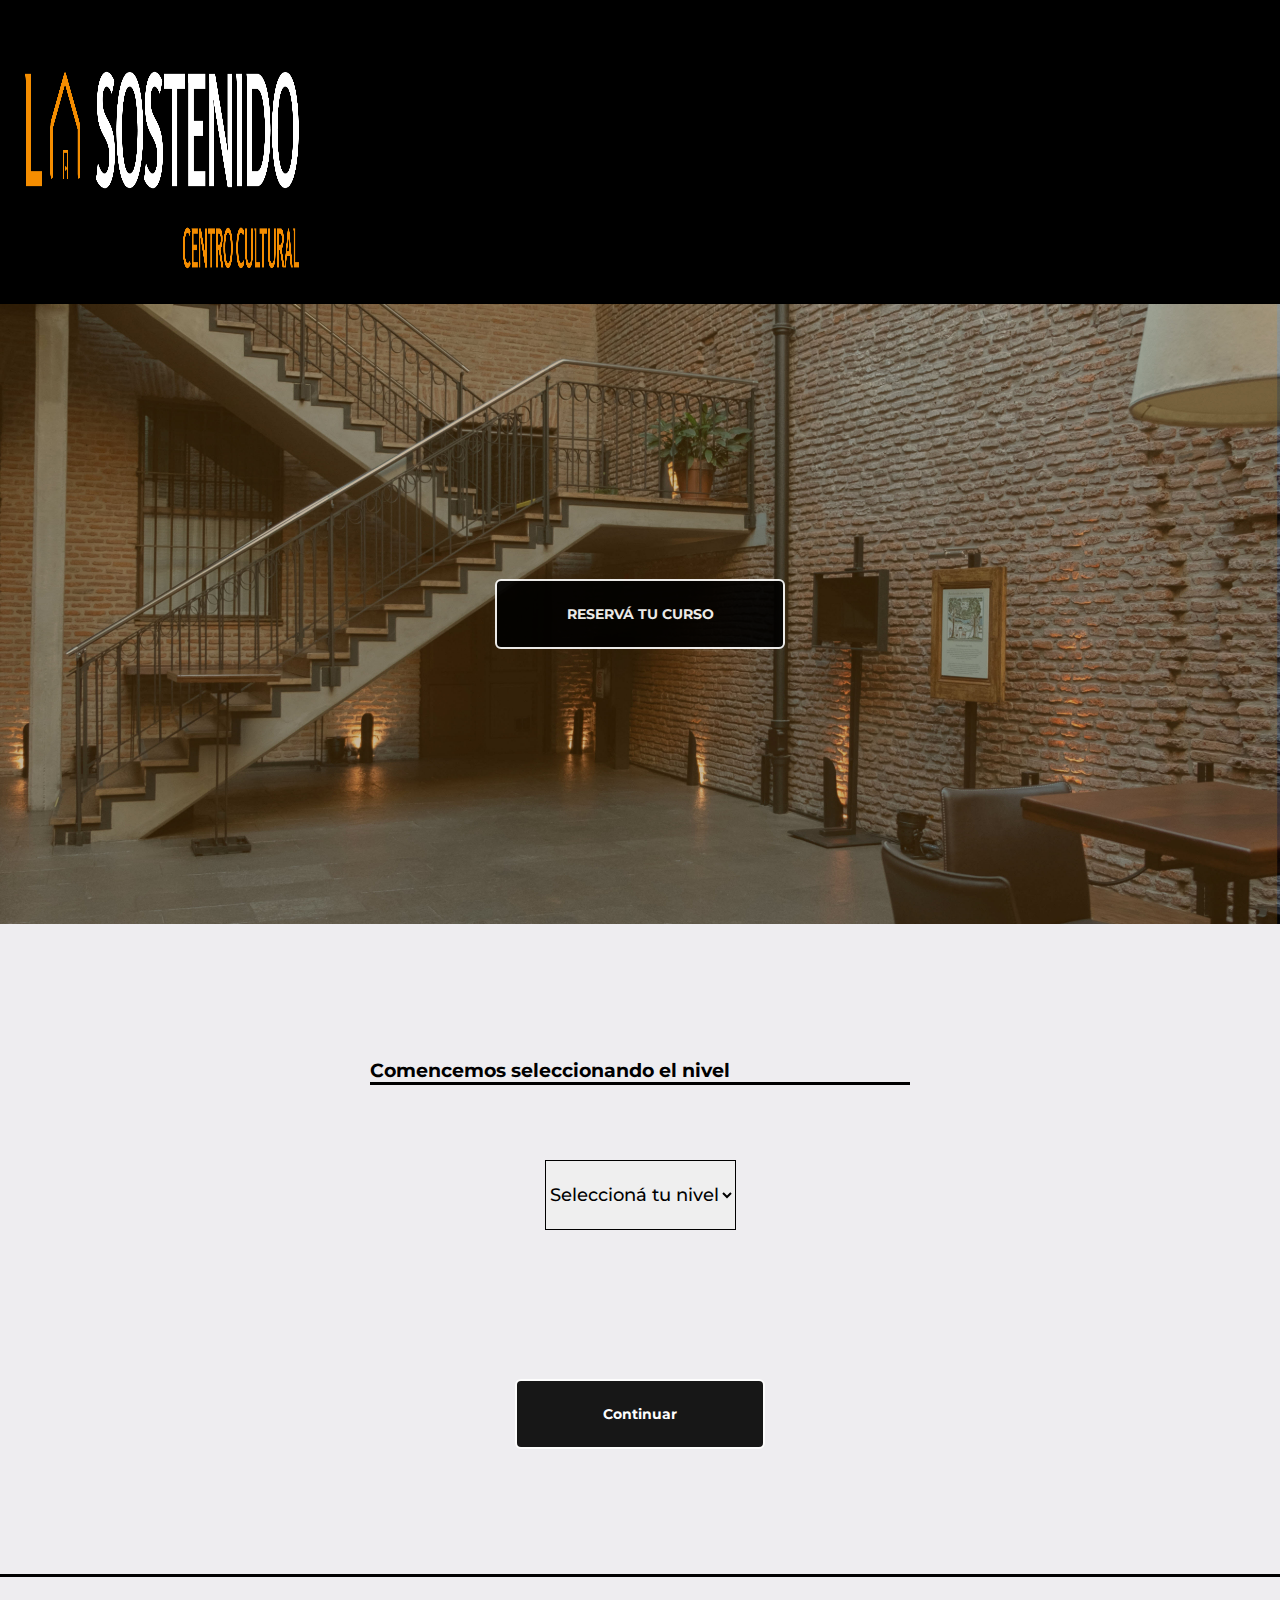
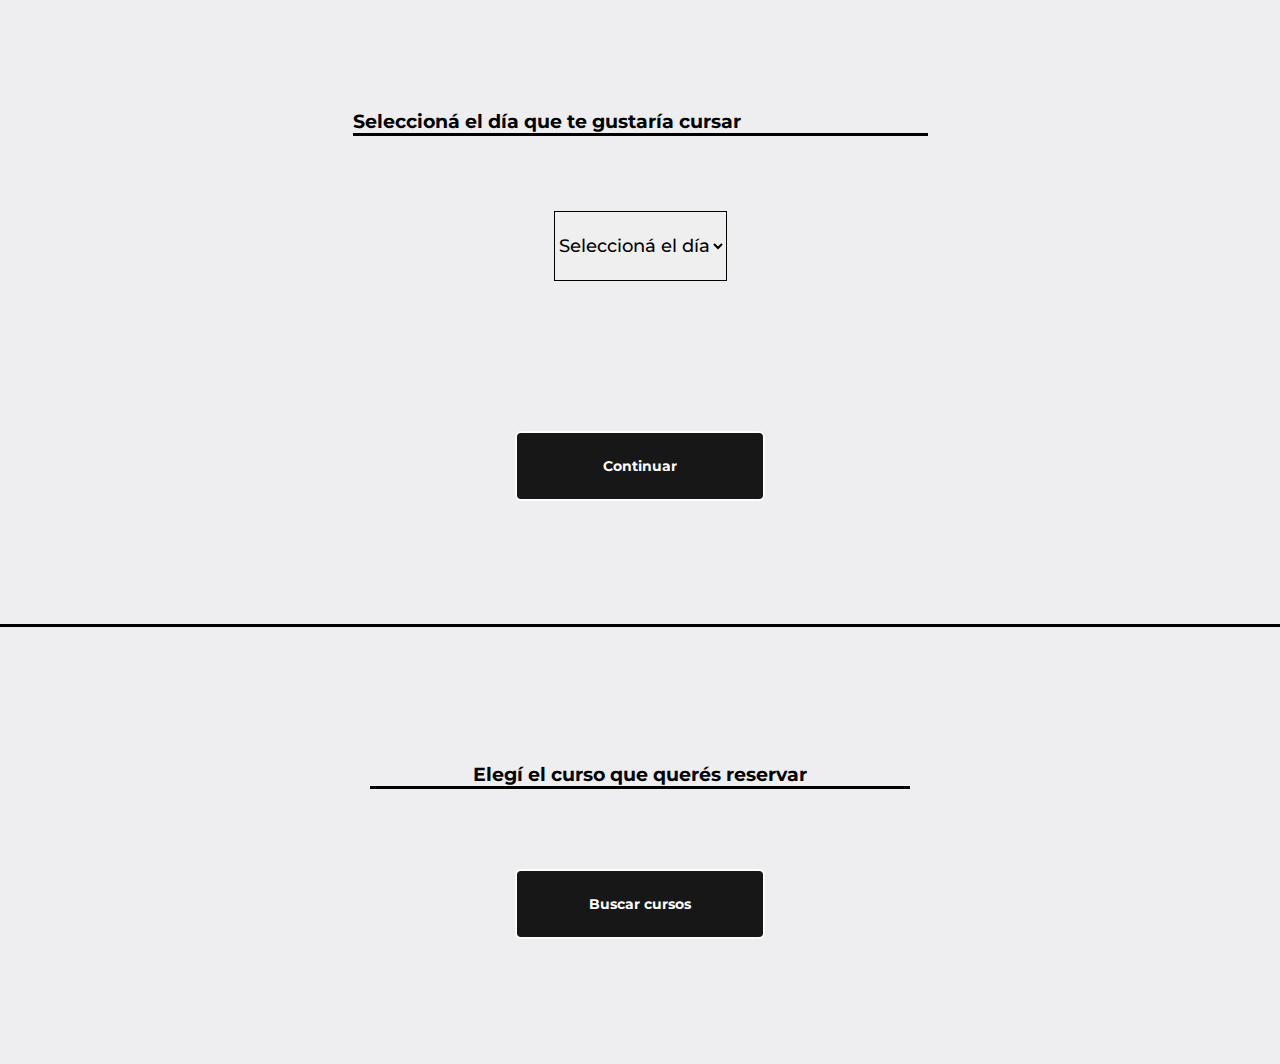
<file: index.html>
<!DOCTYPE html>
<html lang="en">

<head>
    <meta charset="UTF-8">
    <meta http-equiv="X-UA-Compatible" content="IE=edge">
    <meta name="viewport" content="width=device-width, initial-scale=1.0">
    <link rel="shortcut icon" href="./Logo/Favicon.png">
    <!--fonts-->
    <link href="https://fonts.googleapis.com/css2?family=Quicksand:wght@300;400;500&display=swap" rel="stylesheet">
    <link rel="preconnect" href="https://fonts.googleapis.com">
    <link rel="preconnect" href="https://fonts.gstatic.com" crossorigin>
    <link href="https://fonts.googleapis.com/css2?family=Titillium+Web:wght@200&display=swap" rel="stylesheet">
    <link rel="preconnect" href="https://fonts.googleapis.com">
    <link rel="preconnect" href="https://fonts.gstatic.com" crossorigin>
    <link href="https://fonts.googleapis.com/css2?family=Barlow:wght@200;300;400;500;600;700;800;900&display=swap"
        rel="stylesheet">
    <link rel="preconnect" href="https://fonts.googleapis.com">
    <link rel="preconnect" href="https://fonts.gstatic.com" crossorigin>
    <link href="https://fonts.googleapis.com/css2?family=Poppins:wght@200;300;400;500;700&display=swap"
        rel="stylesheet">
    <link rel="preconnect" href="https://fonts.googleapis.com">
    <link rel="preconnect" href="https://fonts.gstatic.com" crossorigin>
    <link
        href="https://fonts.googleapis.com/css2?family=Montserrat:ital,wght@0,300;0,400;0,500;0,600;1,200;1,300;1,400;1,500&display=swap"
        rel="stylesheet">

    <!-- Css boostrap -->

    <link href="https://cdn.jsdelivr.net/npm/bootstrap@5.1.3/dist/css/bootstrap.min.css" rel="stylesheet"
        integrity="sha384-1BmE4kWBq78iYhFldvKuhfTAU6auU8tT94WrHftjDbrCEXSU1oBoqyl2QvZ6jIW3" crossorigin="anonymous">
    <!--Mi css-->
    <link rel="stylesheet" href="./Paginas/estilos.css">
    <title>La Sostenido C.C</title>
</head>

<body>
    <header class="sticky-top">


        <nav class="navbar navbar-expand-lg navbar-dark bgHeader ">
            <div class="container-fluid">
                <a class="navbar-brand" href="./index.html"><img src="./Logo/Logo prueba3.png" alt="Logo header"
                        class="img-fluid marginLogo" width="300px" height="300px"></a>
                
            </div>
        </nav>
    </header>
    <section class="bodyImagenPrincipal">


        <div class="botonReservas">
            <a type="button" href="#reserva" class="btn btn-dark  buttonRadiousAndMore">RESERVÁ TU CURSO</a>

        </div>
    </section>

    <section id="reserva" class="contenedorSeleccionNivel">

        <div class="containerDesplegableyTitulo">
            <div class="tituloSubrayado">
                <h3 class="tituloContainerDesplegable">Comencemos seleccionando el nivel</h3>
            </div>


            <select id="selectNivel" class="form-select text-black bg-light labelBGAndMore" aria-label="">
                <option selected>Seleccioná tu nivel</option>
                <option class="desplegableNivel" id="1" value="Inicial">Inicial</option>
                <option class="desplegableNivel" id="2" value="Intermedio">Intermedio</option>
                <option class="desplegableNivel" id="3" value="Avanzado">Avanzado</option>
            </select>
            <div id="errorSeleccionNivel">

            </div>

            <a type="button" href="#eligeDia" id="continuarValidaNivel"
                class="btn btn-dark  buttonRadiousAndMoreContinue">Continuar</a>

        </div>
    </section>

    <section id="eligeDia" class="contenedorSeleccionDia">

        <div class="containerDesplegableyTitulo">
            <div class="tituloSubrayadoDia">
                <h3 class="tituloContainerDesplegable">Seleccioná el día que te gustaría cursar</h3>
            </div>
            <select id="selectDia" class="form-select text-black bg-light labelBGAndMore" aria-label="">
                <option selected>Seleccioná el día</option>
                <option class="desplegableNivel" id="Lunes" value="Lunes">Lunes</option>
                <option class="desplegableNivel" id="Martes" value="Martes">Martes</option>
                <option class="desplegableNivel" id="Miercoles" value="Miercoles">Miercoles</option>
                <option class="desplegableNivel" id="Jueves" value="Jueves">Jueves</option>
                <option class="desplegableNivel" id="Viernes" value="Viernes">Viernes</option>
                <option class="desplegableNivel" id="Sabado" value="Sabado">Sabado</option>

            </select>
            <div id="errorSeleccionDia">

            </div>

            <div class="botonContinuar" id="continuarValidaDia">
                <a type="button" href="#listadoDeCursos"
                    class="btn btn-dark  buttonRadiousAndMoreContinue">Continuar</a>
            </div>
        </div>


    </section>


    <section id="listadoDeCursos" class="contenedorSeleccionCurso">

        <div class="contenedorPrincipalSeleccionCurso">
            <div class="tituloSubrayadoListadoCursos">
                <h3 class="tituloContainerDesplegable">Elegí el curso que querés reservar</h3>
            </div>

            <div class="botonBuscar" id="buscarCursos">
                <a type="button" class="btn btn-dark  buttonRadiousAndMoreContinue">Buscar cursos</a>
            </div>
            <div id="sinDatosParaMostrar" class="sinDatosParaMostrarDiv">
            </div>

    </section>

    <section class="seccionDeListado" id="seccionListado">
        <ul id="listado" class="contenedorUlListados">

        </ul>
        </div>
    </section>







    <script src="./js code/script.js"> </script>
    <script src="https://cdn.jsdelivr.net/npm/bootstrap@5.1.3/dist/js/bootstrap.bundle.min.js"
        integrity="sha384-ka7Sk0Gln4gmtz2MlQnikT1wXgYsOg+OMhuP+IlRH9sENBO0LRn5q+8nbTov4+1p" crossorigin="anonymous">
    </script>
</body>

</html>
</file>
<file: Paginas/estilos.css>
* {
    margin: 0;
    padding: 0;
    box-sizing: border-box;
}

body {
    font-family: 'Montserrat', sans-serif;
    background-color: #EEEDF0;
}


a {
    text-decoration: none;
    color: white;

}

a:hover {
    color: #4a8c86;
}

.navbar .nav-item:hover .nav-link {
    color: #4a8c86;
}

.bgHeader {
    background-color: black;

}

.marginRigthHeader {
    margin-right: 7%;
    font-size: 1.50rem;
    font-family: 'Barlow', sans-serif;
}

.marginLogo {

    margin-left: 15px;
}

.bodyImagenPrincipal {
    display: flex;
    flex-direction: column;
    justify-content: center;
    align-items: center;
    align-content: center;
    /* padding-top: 100px; */

    background-image: url("../Imagenes/portada.jpg");
    background-size: cover;

    background-position: center;
    height: 620px;


}


.inputError {
    border-color: red;
}

.botonReservas {
    display: flex;
    flex-direction: column;
    justify-content: center;
    align-items: center;
    align-content: center;

}

.buttonRadiousAndMore {
    display: flex;
    flex-direction: column;
    justify-content: center;
    align-items: center;
    align-content: center;
    height: 70px;
    width: 290px;
    border-radius: 6px;
    font-family: 'Montserrat', sans-serif;
    font-size: 14.4px;
    background-color: black;
    opacity: 0.90;
    color: white;
    font-weight: 700;
    border: 2px solid white;
    ;



}


.btn:hover {
    font-weight: 500;
    background-color: white;
    color: black;
    border: 2px solid black;
    ;
    opacity: 0.5;


}




.contenedorSeleccionNivel {
    display: flex;
    flex-direction: column;
    justify-content: center;
    align-items: center;
    align-content: center;
    background-color: #EEEDF0;
    height: 650px;
}

.containerDesplegableyTitulo {
    width: 70%;
    height: 500px;
    display: flex;
    flex-direction: column;
    justify-content: space-evenly;
    align-items: center;
    align-content: center;
}

.containerDesplegableyTitulo {
    margin-top: 10px;
}

.labelBGAndMore {
    border-color: black;
    height: 70px;
    font-family: 'Montserrat', sans-serif;
    font-size: 18px;
    font-weight: 500;
    color: black;
    margin-bottom: 40px;
}


.buttonRadiousAndMoreContinue {
    display: flex;
    flex-direction: column;
    justify-content: center;
    align-items: center;
    align-content: center;
    height: 70px;
    width: 250px;
    border-radius: 6px;
    font-family: 'Montserrat', sans-serif;
    font-size: 14.4px;
    background-color: black;
    opacity: 0.90;
    color: white;
    font-weight: 700;
    border: 2px solid white;

}

.desplegableNivel {
    font-weight: 700;
}

.textoError {
    color: red;
    margin-top: 20px;
}

.tituloSubrayado {
    width: 540px;
    border-bottom: solid 3px black;
    margin-bottom: 20px;
}

.contenedorSeleccionDia {
    border-top: solid 3px black;
    display: flex;
    flex-direction: column;
    justify-content: center;
    align-items: center;
    align-content: center;
    background-color: #EEEDF0;
    height: 650px;
}

.tituloSubrayadoDia {

    width: 575px;
    border-bottom: solid 3px black;
    margin-bottom: 20px;


}


.contenedorSeleccionCurso {
    border-top: solid 3px black;
    height: 400px;
    background-color: #EEEDF0;
    display: flex;
    flex-direction: column;
    justify-content: center;
    align-items: center;
    align-content: center;
}


.contenedorUlListados {
    display: flex;
    flex-wrap: wrap;
    flex-direction: column;
    justify-content: center;
    align-items: center;
    align-content: center;
    text-decoration: none;
    list-style-type: none;

}

.containerFecha {
    display: flex;
    flex-direction: column;
    justify-content: center;
    align-items: flex-start;
    align-content: center;
    text-decoration: none;
    list-style: none;

}



li.liListados {
    list-style: none;
    list-style-type: none;
}

.contenedorPorListado {
    display: flex;
    flex-direction: row;
    flex-wrap: wrap;
    justify-content: center;
    align-items: center;
    align-content: center;
    border-bottom: solid 1.5px black;
    width: 100%;
    margin-top: 20px;
    height: 150px;
}

.pruebaClassName {
    width: 100%;
    display: flex;
    flex-wrap: wrap;
    flex-direction: column;
    justify-content: center;
    align-items: flex-start;
    align-content: center;
    height: 100;

}

.contenedorNivel {
    margin-right: 20px;
    margin-left: 20px;
    display: flex;
    flex-direction: column;
    justify-content: center;
    align-items: flex-start;
    align-content: center;
}


.variableListado {
    font-size: 16px;
    font-weight: 500;
}

.tituloListado {
    font-weight: 600;
    font-size: 20px;
}

.tituloSubrayadoListadoCursos {
    width: 540px;
    border-bottom: solid 3px black;
    margin-top: 80px;
    margin-bottom: 80px;
    display: flex;
    flex-direction: column;
    justify-content: center;
    align-items: center;
    align-content: center;
}

.contenedorPrincipalSeleccionCurso {
    display: flex;
    flex-direction: column;
    justify-content: center;
    align-items: center;
    align-content: center;
    width: 100%;
    height: 100%;

}

.seccionDeListado {
    margin-top: 40px;
    display: flex;
    flex-direction: column;
    justify-content: flex-start;
    align-items: center;
    align-content: center;
    width: 100%;
    height: 100%;

}

.buttonRadiousAndMoreListado {
    display: flex;
    flex-direction: column;
    justify-content: center;
    align-items: center;
    align-content: center;
    height: 50px;
    width: 200px;
    border-radius: 6px;
    font-family: 'Montserrat', sans-serif;
    font-size: 14.4px;
    background-color: black;
    opacity: 0.90;
    color: white;
    font-weight: 700;
    border: 2px solid white;
    margin-left: 25px;
}

.sinDatosParaMostrarDiv {
    margin-top: 30px;
    display: flex;
    flex-direction: column;
    justify-content: center;
    align-items: center;
    align-content: center;

}


.espacioDeListado {
    height: 150px;
}


.seccionCarritoCursoElegido {
    display: flex;
    flex-direction: column;
    justify-content: center;
    align-items: center;
    align-content: center;
    border-bottom: solid 1.5px black;
    width: 100%;
    margin-top: 20px;
    height: 300px;
}

.reservaCursoElegido {
    width: 100%;
    display: flex;
    flex-direction: row;
    justify-content: center;
    align-items: flex-start;
    align-content: center;

}

.tituloSubrayadoListadoCursosReserva {
    width: 250px;
    border-bottom: solid 3px black;

    margin-bottom: 30px;
    display: flex;
    flex-direction: column;
    justify-content: center;
    align-items: center;
    align-content: center;
}

.buttonRadiousAndMoreEditaReserva {
    display: flex;
    flex-direction: column;
    justify-content: center;
    align-items: center;
    align-content: center;
    height: 50px;
    width: 200px;
    border-radius: 6px;
    font-family: 'Montserrat', sans-serif;
    font-size: 14.4px;
    background-color: black;
    opacity: 0.90;
    color: white;
    font-weight: 700;
    border: 2px solid white;
    margin-left: 25px;
    margin-top: 20px;
}

.tituloSubrayadoListadoCursosRFormulario {
    width: 250px;
    border-bottom: solid 3px black;
    margin-bottom: 30px;
    display: flex;
    flex-direction: column;
    justify-content: center;
    align-items: center;
    align-content: center;
    margin-top: 30px;
}

.seccionTituloFormulario {
    display: flex;
    flex-direction: column;
    justify-content: center;
    align-items: center;
    align-content: center;
    width: 100%;
    height: 100px;
    margin-top: 30px;
    height: 100px;
}

.seccionContenedoresPlan {
    display: flex;
    flex-direction: column;
    justify-content: center;
    align-items: center;
    align-content: center;
    width: 100%;
    height: 100px;
    margin-top: 30px;
    height: 300px;
}




.seccionContenedoresPlan {
    height: 800px;
}


.contenedorPrincipalElegiCurso {
    display: flex;
    flex-direction: column;
    justify-content: center;
    align-items: center;
    align-content: center;
    height: 700px;
    width: 100%;
}

.contenedorPlanBeca {
    height: 100%;
    width: 60%;
    /* border: 2px solid black; */
    margin-bottom: 50px;
    border-radius: 7px;
    display: flex;
    flex-direction: column;
    justify-content: flex-start;
    align-items: flex-start;
    align-content: center;
    background-color: #ee9210;
    color: black;
    box-shadow: 0 10px 10px 0 rgba(90, 116, 148, 0.3);
}



.requisitosYVasATener {
    margin-top: 20px;
    width: 100%;
    display: flex;
    flex-direction: column;
    justify-content: center;
    align-items: center;
    align-content: center;


}

.requisitosYVasATener ul {

    padding-left: 0px;
}

.requisitosYVasATener li {
    list-style: none;
    list-style-type: lower-roman;
    padding: 5px;
    font-size: 1rem;
    font-weight: 500;
}

.requisitosYVasATener h5 {
    font-weight: 600;

}

.contenedorPlanSinBeca {
    height: 100%;
    width: 60%;
    border: 2px solid black;
    border-radius: 7px;
    margin-bottom: 20px;
    box-shadow: 0 10px 10px 0 rgba(90, 116, 148, 0.3);
}


.headerContenedorPlan {
    padding-top: 20px;
    border-bottom: 3px solid black;
    width: 100%;

}

.headerContenedorPlanBeca {
    padding-top: 20px;
    border-bottom: 3px solid black;
    width: 100%;
    display: flex;
    flex-direction: row;
    justify-content: space-between;
    align-items: flex-start;
    align-content: center;
    flex-wrap: wrap;

}



.tituContenedorPlan {
    font-weight: 700;
    padding: 10px;
}

.recomendado {
    font-weight: 700;
    padding: 10px;
    background-color: white;
    color: black;
    border-radius: 3px;
}

.subContenedor {
    display: flex;
    flex-direction: row;
    justify-content: space-evenly;
    align-items: flex-start;
    align-content: center;
    flex-wrap: wrap;
    width: 100%;
}

.buttonRadiousAndMoreElegir {
    display: flex;
    flex-direction: column;
    justify-content: center;
    align-items: center;
    align-content: center;
    height: 50px;
    width: 170px;
    border-radius: 6px;
    font-family: 'Montserrat', sans-serif;
    font-size: 14.4px;
    background-color: black;
    opacity: 0.90;
    color: white;
    font-weight: 700;
    border: 2px solid white;
    margin-right: 20px;

}

.botonEligePrecio {
    padding-top: 10px;
    padding-bottom: 10px;
    display: flex;
    flex-direction: row;
    justify-content: flex-end;
    align-items: center;
    align-content: center;
    width: 100%;
}

.contenedorPlanSinBeca {
    height: 100%;
    width: 60%;
    border: 2px solid black;
    margin-bottom: 50px;
    border-radius: 7px;
    display: flex;
    flex-direction: column;
    justify-content: flex-start;
    align-items: flex-start;
    align-content: center;
}



.seccionCompletaFormulario {
    display: flex;
    flex-direction: column;
    justify-content: center;
    align-items: center;
    align-content: center;
    border-top: solid 1.5px black;
    width: 100%;
    margin-top: 20px;
    height: 200px;
}

.seccionFormulario {
    height: 500px;
    width: 100%;
}


.tituloSubrayadoListadoCursosFormulario {
    width: 400px;
    border-bottom: solid 3px black;

    margin-bottom: 30px;
    display: flex;
    flex-direction: column;
    justify-content: center;
    align-items: center;
    align-content: center;
}

.contenedorPrincipalFormulario {
    display: flex;
    flex-direction: column;
    justify-content: flex-start;
    align-items: center;
    align-content: center;
    height: 500px;
    width: 100%;

}

.contenedorFormularioIzquierda {
    height: 250px;
    width: 100%;

}

.contenedorFormularioDerecha {
    height: 250px;
    width: 100%;
}

.formularioReserva {
    display: flex;
    flex-direction: column;
    justify-content: space-around;
    align-items: center;
    align-content: center;
    width: 80%;
    margin-top: 20px;
}

.nombreYApellido {
    margin-top: 20px;
    display: flex;
    flex-direction: column;
    justify-content: space-around;
    align-items: center;
    align-content: center;
    width: 100%;
    height: 100px;
}

.divnombreApellidoEdad {
    display: flex;
    flex-direction: row;
    justify-content: space-around;
    align-items: center;
    align-content: center;
    width: 80%;
}

.emailYConfirmacion {
    display: flex;
    flex-direction: row;
    justify-content: space-around;
    align-items: center;
    align-content: center;
    width: 80%;
}

.email {
    margin-bottom: 20px;
    width: 48%;
    margin-right: 5px;

}

.emailConfirma {
    width: 50%;
    margin-bottom: 20px;
    margin-left: 5px;
}

.nombres {
    width: 50%;
    margin-bottom: 20px;
    margin-right: 10px;


}

.apellido {
    width: 30%;
    margin-bottom: 20px;

}

.edad {
    width: 20%;
    margin-bottom: 20px;
    margin-left: 10px;
}

.divDNIyLocalidad {
    display: flex;
    flex-direction: row;
    justify-content: space-around;
    align-items: center;
    align-content: center;
    width: 80%;
}

.dni {
    margin-bottom: 20px;
    width: 48%;
    margin-right: 5px;

}

.localidad {
    margin-bottom: 20px;
    width: 50%;
    margin-left: 5px;

}

.divDomicilio {
    display: flex;
    flex-direction: row;
    justify-content: space-around;
    align-items: center;
    align-content: center;
    width: 80%;

}

.calle {
    margin-bottom: 20px;
    width: 60%;
    margin-right: 10px;
}

.altura {
    margin-bottom: 20px;
    width: 40%;
    margin-right: 10px;
}

.depto {
    margin-bottom: 20px;
    width: 20%;
}

/* Seccion tarjeta de crédito */

.contenedor {
    width: 90%;
    max-width: 1000px;
    padding: 40px 20px;
    margin: auto;
    display: flex;
    flex-direction: column;
    align-items: center;
}

/* ---------- Estilos Generales de las Tarjetas ----------*/
.tarjeta {
    width: 100%;
    max-width: 550px;
    position: relative;
    color: #fff;
    transition: .3s ease all;
    transform: rotateY(0deg);
    transform-style: preserve-3d;
    cursor: pointer;
    z-index: 2;
}

.tarjeta.active {
    transform: rotateY(180deg);
}

.tarjeta>div {
    padding: 30px;
    border-radius: 15px;
    min-height: 315px;
    display: flex;
    flex-direction: column;
    justify-content: space-between;
    box-shadow: 0 10px 10px 0 rgba(90, 116, 148, 0.3);
}

/* ---------- Tarjeta Delantera ----------*/

.tarjeta .delantera {
    width: 100%;
    background: url(../Imagenes/img/bg-tarjeta/bg-tarjeta-02.jpg);
    background-size: cover;
}

.delantera .logo-marca {
    text-align: right;
    min-height: 50px;
}

.delantera .logo-marca img {
    width: 100%;
    height: 100%;
    object-fit: cover;
    max-width: 80px;
}

.delantera .chip {
    width: 100%;
    max-width: 50px;
    margin-bottom: 20px;
}

.delantera .grupo .label {
    font-size: 16px;
    color: #7d8994;
    margin-bottom: 5px;
}

.delantera .grupo .numero,
.delantera .grupo .nombre,
.delantera .grupo .expiracion {
    color: #fff;
    font-size: 22px;
    text-transform: uppercase;
}

.delantera .flexbox {
    display: flex;
    justify-content: space-between;
    margin-top: 20px;
}

/* ---------- Tarjeta Trasera ----------*/
.trasera {
    background: url(../Imagenes/img/bg-tarjeta/bg-tarjeta-02.jpg);
    background-size: cover;
    position: absolute;
    top: 0;
    transform: rotateY(180deg);
    backface-visibility: hidden;
}

.trasera .barra-magnetica {
    height: 40px;
    background: #000;
    width: 100%;
    position: absolute;
    top: 30px;
    left: 0;
}

.trasera .datos {
    margin-top: 60px;
    display: flex;
    justify-content: space-between;
}

.trasera .datos p {
    margin-bottom: 5px;
}

.trasera .datos #firma {
    width: 70%;
}

.trasera .datos #firma .firma {
    height: 40px;
    background: repeating-linear-gradient(skyblue 0, skyblue 5px, orange 5px, orange 10px);
}

.trasera .datos #firma .firma p {
    line-height: 40px;
    font-family: 'Liu Jian Mao Cao', cursive;
    color: #000;
    font-size: 30px;
    padding: 0 10px;
    text-transform: capitalize;
}

.trasera .datos #ccv {
    width: 20%;
}

.trasera .datos #ccv .ccv {
    background: #fff;
    height: 40px;
    color: #000;
    padding: 10px;
    text-align: center;
}

.trasera .leyenda {
    font-size: 14px;
    line-height: 24px;
}

.trasera .link-banco {
    font-size: 14px;
    color: #fff;
}

/* ---------- Contenedor Boton ----------*/
.contenedor-btn .btn-abrir-formulario {
    width: 50px;
    height: 50px;
    font-size: 20px;
    line-height: 20px;
    background: #2364d2;
    color: #fff;
    position: relative;
    top: -25px;
    z-index: 3;
    border-radius: 100%;
    box-shadow: -5px 4px 8px rgba(24, 56, 182, 0.4);
    padding: 5px;
    transition: all .2s ease;
    border: none;
    cursor: pointer;
}

.contenedor-btn .btn-abrir-formulario:hover {
    background: #1850b1;
}

.contenedor-btn .btn-abrir-formulario.active {
    transform: rotate(45deg);
}

/* ---------- Formulario Tarjeta ----------*/
.formulario-tarjeta {
    background: #fff;
    width: 100%;
    max-width: 700px;
    padding: 150px 30px 30px 30px;
    border-radius: 10px;
    position: relative;
    top: -150px;
    z-index: 1;
    clip-path: polygon(0 0, 100% 0, 100% 0, 0 0);
    transition: clip-path .3s ease-out;
}

.formulario-tarjeta.active {
    clip-path: polygon(0 0, 100% 0, 100% 100%, 0 100%);
}

.formulario-tarjeta label {
    display: block;
    color: #7d8994;
    margin-bottom: 5px;
    font-size: 16px;
}

.formulario-tarjeta input,
.formulario-tarjeta select,
.btn-enviar {
    border: 2px solid #CED6E0;
    font-size: 18px;
    height: 50px;
    width: 100%;
    padding: 5px 12px;
    transition: .3s ease all;
    border-radius: 5px;
}

.formulario-tarjeta input:hover,
.formulario-tarjeta select:hover {
    border: 2px solid #93BDED;
}

.formulario-tarjeta input:focus,
.formulario-tarjeta select:focus {
    outline: rgb(4, 4, 4);
    box-shadow: 1px 7px 10px -5px rgba(90, 116, 148, 0.3);
}

.formulario-tarjeta input {
    margin-bottom: 20px;
    text-transform: uppercase;
}

.formulario-tarjeta .flexbox {
    display: flex;
    justify-content: space-between;
}

.formulario-tarjeta .expira {
    width: 100%;
}

.formulario-tarjeta .ccv {
    min-width: 100px;
}

.formulario-tarjeta .grupo-select {
    width: 100%;
    margin-right: 15px;
    position: relative;
}

.formulario-tarjeta select {
    -webkit-appearance: none;
}

.formulario-tarjeta .grupo-select i {
    position: absolute;
    color: #CED6E0;
    top: 18px;
    right: 15px;
    transition: .3s ease all;
}

.formulario-tarjeta .grupo-select:hover i {
    color: #93bfed;
}

.formulario-tarjeta .btn-enviar {
    border: none;
    padding: 10px;
    font-size: 22px;
    color: #fff;
    background: black;
    box-shadow: 2px 2px 10px 0px rgba(0, 85, 212, 0.4);
    cursor: pointer;
}

.formulario-tarjeta .btn-enviar:hover {
    background: #1850b1;
}

.tituloSubrayadoListadoCursosTicket {
    width: 550px;
    border-bottom: solid 3px black;
    margin-bottom: 30px;
    display: flex;
    flex-direction: column;
    justify-content: center;
    align-items: center;
    align-content: center;
    margin-top: 30px;
}

.seccionContenedorTicket {
    display: flex;
    flex-direction: column;
    justify-content: flex-start;
    align-items: center;
    align-content: center;
    height: 1200px;
}

.contenedorTicket {
    box-shadow: 2px 2px 10px 0px rgba(0, 85, 212, 0.4);
    display: flex;
    flex-direction: column;
    justify-content: flex-start;
    align-items: center;
    align-content: center;
    height: 1000px;
    width: 60%;
}

.contenedorFila {
    margin-top: 10px;
    width: 100%;
    height: 50px;
    border-bottom: 1px solid grey;
    display: flex;
    flex-direction: row;
    justify-content: flex-start;
    align-items: center;
    align-content: center;
}

.valorFijo {
    padding-top: 10px;
    padding-left: 20px;
    width: 35%;
}

.valorFijo p {
    font-size: 16px;
    font-weight: 500;
}

.valorVariable {
    padding-top: 10px;
    padding-left: 20px;
    width: 50%;
}

.valorVariable p {
    font-size: 16px;

}

.errorCompletitud {
    margin-top: -100px;
    
}

.imagenTitulo {
    margin-top: 10px;
    width: 100%;
    height: 150px;
    display: flex;
    flex-direction: column;
    justify-content: center;
    align-items: center;
    align-content: center;
}

.logoTicket {
    width: 250px;
    height: auto;
}

.contenedorDatosTicket {
    display: flex;
    flex-direction: column;
    justify-content: flex-start;
    align-items: center;
    align-content: center;
    width: 80%;
    height: 1100px;
}

.comprobanteValido {
    display: flex;
    flex-direction: column;
    justify-content: center;
    align-items: center;
    align-content: center;
    width: 80%;
}

.contenedorFilaValido {
    margin-top: 10px;
    width: 100%;
    height: 50px;
    margin-top: 40px;
    display: flex;
    flex-direction: column;
    justify-content: flex-start;
    align-items: center;
    align-content: center;
    font-weight: 500;
}

.buttonRadiousAndMoreDescargar {
    margin-top: 40px;
    display: flex;
    flex-direction: column;
    justify-content: center;
    align-items: center;
    align-content: center;
    height: 70px;
    width: 250px;
    border-radius: 6px;
    font-family: 'Montserrat', sans-serif;
    font-size: 14.4px;
    background-color: black;
    opacity: 0.90;
    color: white;
    font-weight: 700;
    border: 2px solid white;
}


@media screen and (max-width: 1300px) {

    .contenedorPorListado {
        height: 220px;
        flex-wrap: nowrap;
    }

    .contenedorNivel {
        padding-top: 20px;
        padding-bottom: 20px;
    }

}

@media screen and (max-width: 1200px) {

    .contenedorPorListado {
        height: 500px;
        flex-wrap: wrap;
    }

    .reservaCursoElegido {
        height: 500px;
        flex-wrap: wrap;
    }

    

}

@media screen and (max-width: 1100px) {

    .contenedorPorListado {
        height: 500px;
        justify-content: flex-start;
    }

    .reservaCursoElegido {
        height: 500px;
        justify-content: flex-start;
    }

    .contenedorPlanBeca{
        height: ;
    }

    .subContenedor{

    }

    .seccionContenedoresPlan{
        height: 1000px;
    }
}


@media screen and (max-width: 800px) {

    .contenedorPorListado {
        height: 650px;

    }

    .reservaCursoElegido {
        height: 650px;

    }

    .seccionCarritoCursoElegido {
        height: 600px;
        justify-content: center;

    }

    .tituloSubrayado {
        width: 280px;
    }

    .tituloSubrayadoDia {
        width: 280px;
    }

    .tituloSubrayadoListadoCursos {
        width: 280px;
    }

    
}
</file>
